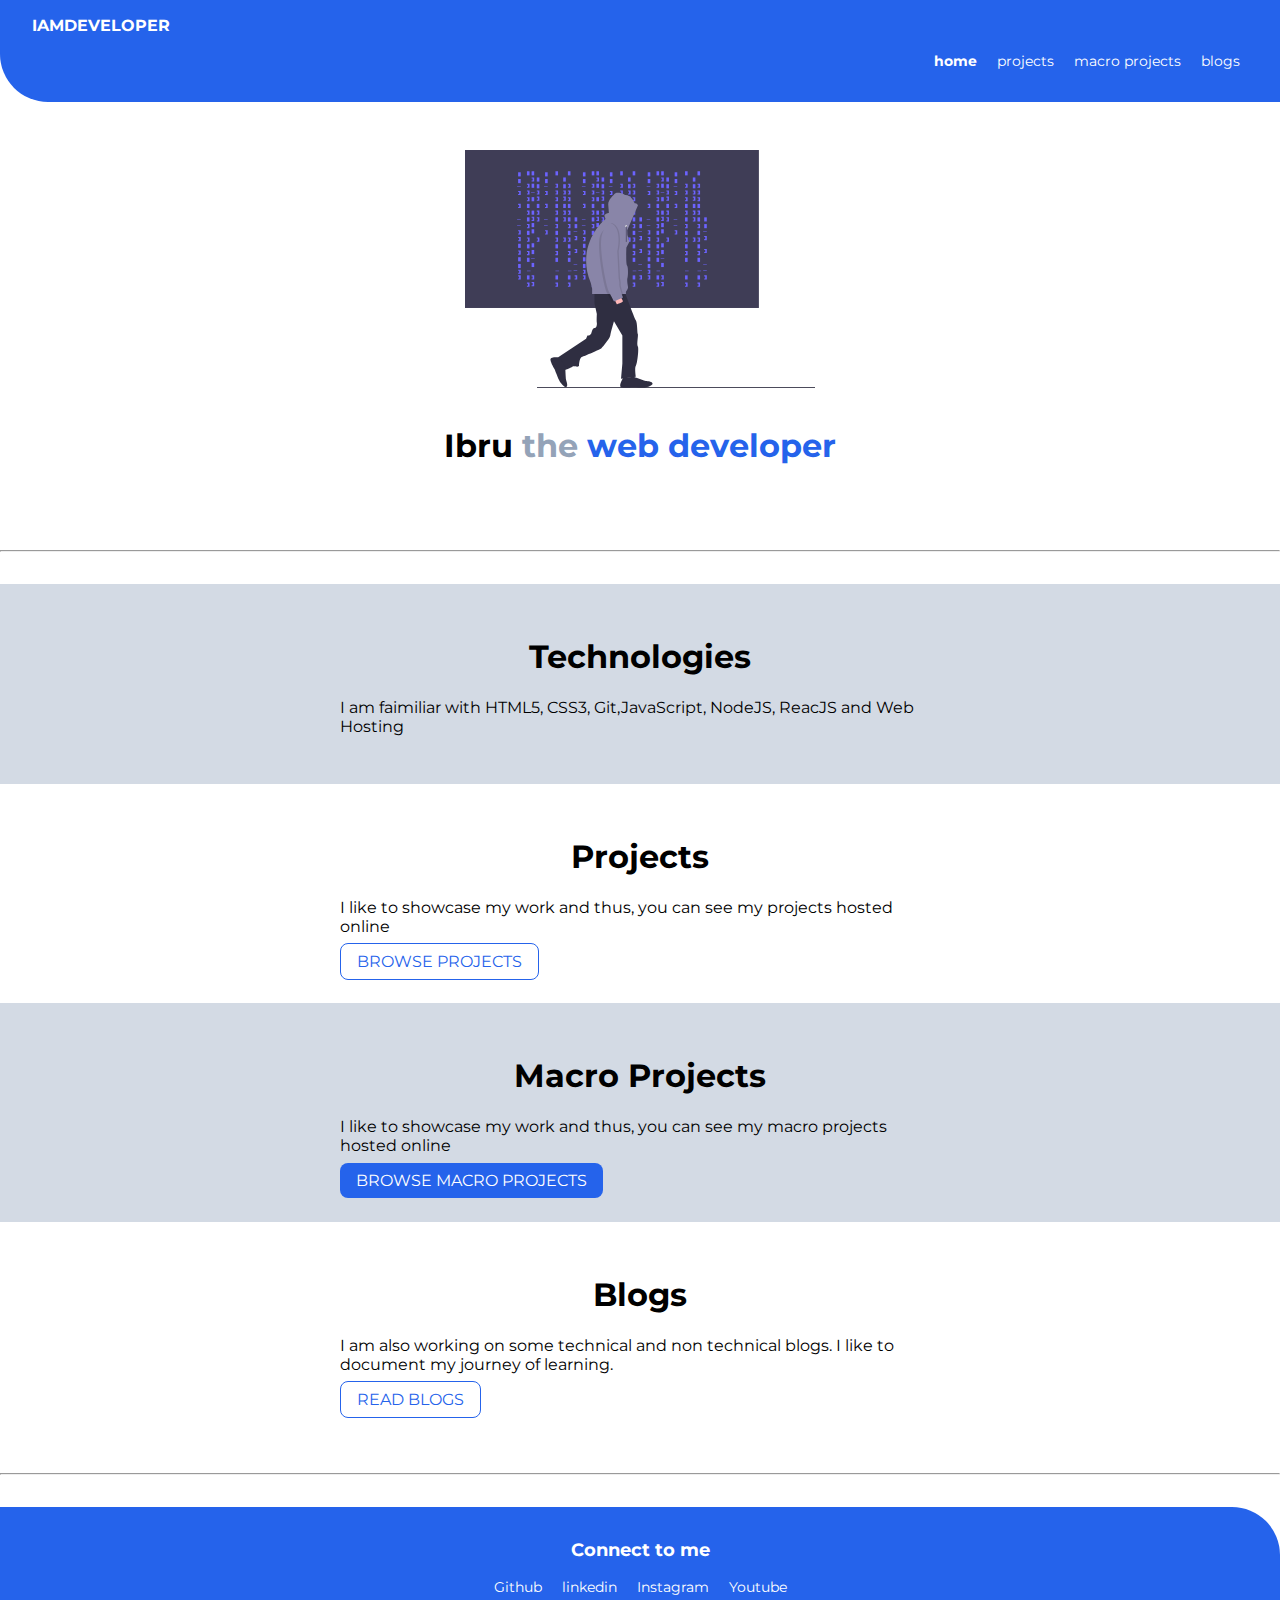
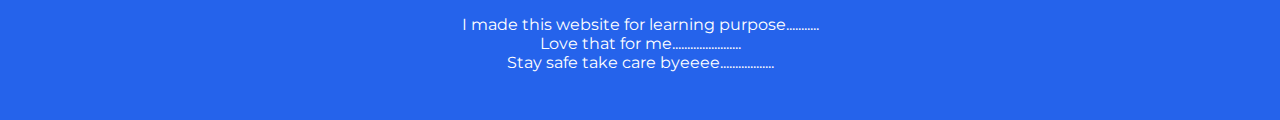
<file: index.html>
<!DOCTYPE html>
<html lang="en">

<head>
    <meta charset="UTF-8">
    <meta http-equiv="X-UA-Compatible" content="IE=edge">
    <meta name="viewport" content="width=device-width, initial-scale=1.0">
    <title>Home | Ibru</title>
    <link href="../styles.css" rel="stylesheet" />
    <script src="./api.js"> </script>
</head>

<body>
    <nav class="navigation">
        <div class="nav">IAMDEVELOPER</div>
        <ul class="inline-list">
            <li class="list-item-inline">
                <a class="link link-active" href="../index.html">home</a>
            </li>
            <li class="list-item-inline">
                <a class="link" href="../lib/projects.html">projects</a>
            </li>
            <li class="list-item-inline">
                <a class="link" href="../lib/Macroprojects.html">macro projects</a>
            </li>
            <li class="list-item-inline">
                <a class="link" href="../lib/blogs.html">blogs</a>
            </li>
        </ul>
    </nav>
    <header class="hero">
        <img class="hero-img" src="../images/image_2.svg">
        <h1 class="hero-heading"><span class="name">Ibru</span> the<span class="work"> web developer</span></h1>
    </header>
    <hr>
    </section>
    <section class="section gr">
        <div class="container container-center">
            <h1>Technologies</h1>
            <p>I am faimiliar with HTML5, CSS3, Git,JavaScript, NodeJS, ReacJS and Web Hosting</p>
        </div>
    </section>
    <section class="section wh">
        <div class="container container-center">
            <h1>Projects</h1>
            <p>I like to showcase my work and thus, you can see my projects hosted online</p>
            <a class="Secondary-link" href="../lib/projects.html">BROWSE PROJECTS</a>
        </div>
    </section>
    <section class="section gr">
        <div class="container container-center">
            <h1>Macro Projects</h1>
            <p>I like to showcase my work and thus, you can see my macro projects hosted online</p>
            <a class="Primary-link" href="../lib/macroprojects.html">BROWSE MACRO PROJECTS</a>
        </div>
    </section>
    </section>
    <section class="section wh">
    <div class="container container-center">
        <h1>Blogs</h1>
        <p>I am also working on some technical and non technical blogs. I like to document my journey of learning.</p>
        <a class="Secondary-link" href="../lib/blogs.html">READ BLOGS</a>
    </div>
    </section>
    <hr>
    <h2></h2>
    <footer class="footer">
        <div class="footer-header">Connect to me</div>
        <ul class="social-links list-non-bullets">
            <li class="list-item-inline"><a class="link" href="https://github.com/ibbbrrru">Github</a></li>
            <li class="list-item-inline"><a class="link" href="">linkedin</a></li>
            <li class="list-item-inline"><a class="link" href="https://www.instagram.com/ibbbrrru.jsx/?hl=en//">Instagram</a></li>
            <li class="list-item-inline"><a class="link" href="https://www.youtube.com/channel/UCx2Hx2at2R17-AasE-02jnA">Youtube</a></li>
            <!-- some waste thing --><br>
            <br>I made this website for learning purpose...........
            <br>Love that for me.......................
            <br>Stay safe take care byeeee..................
        </ul>
    </footer>
</body>
</html>
</file>
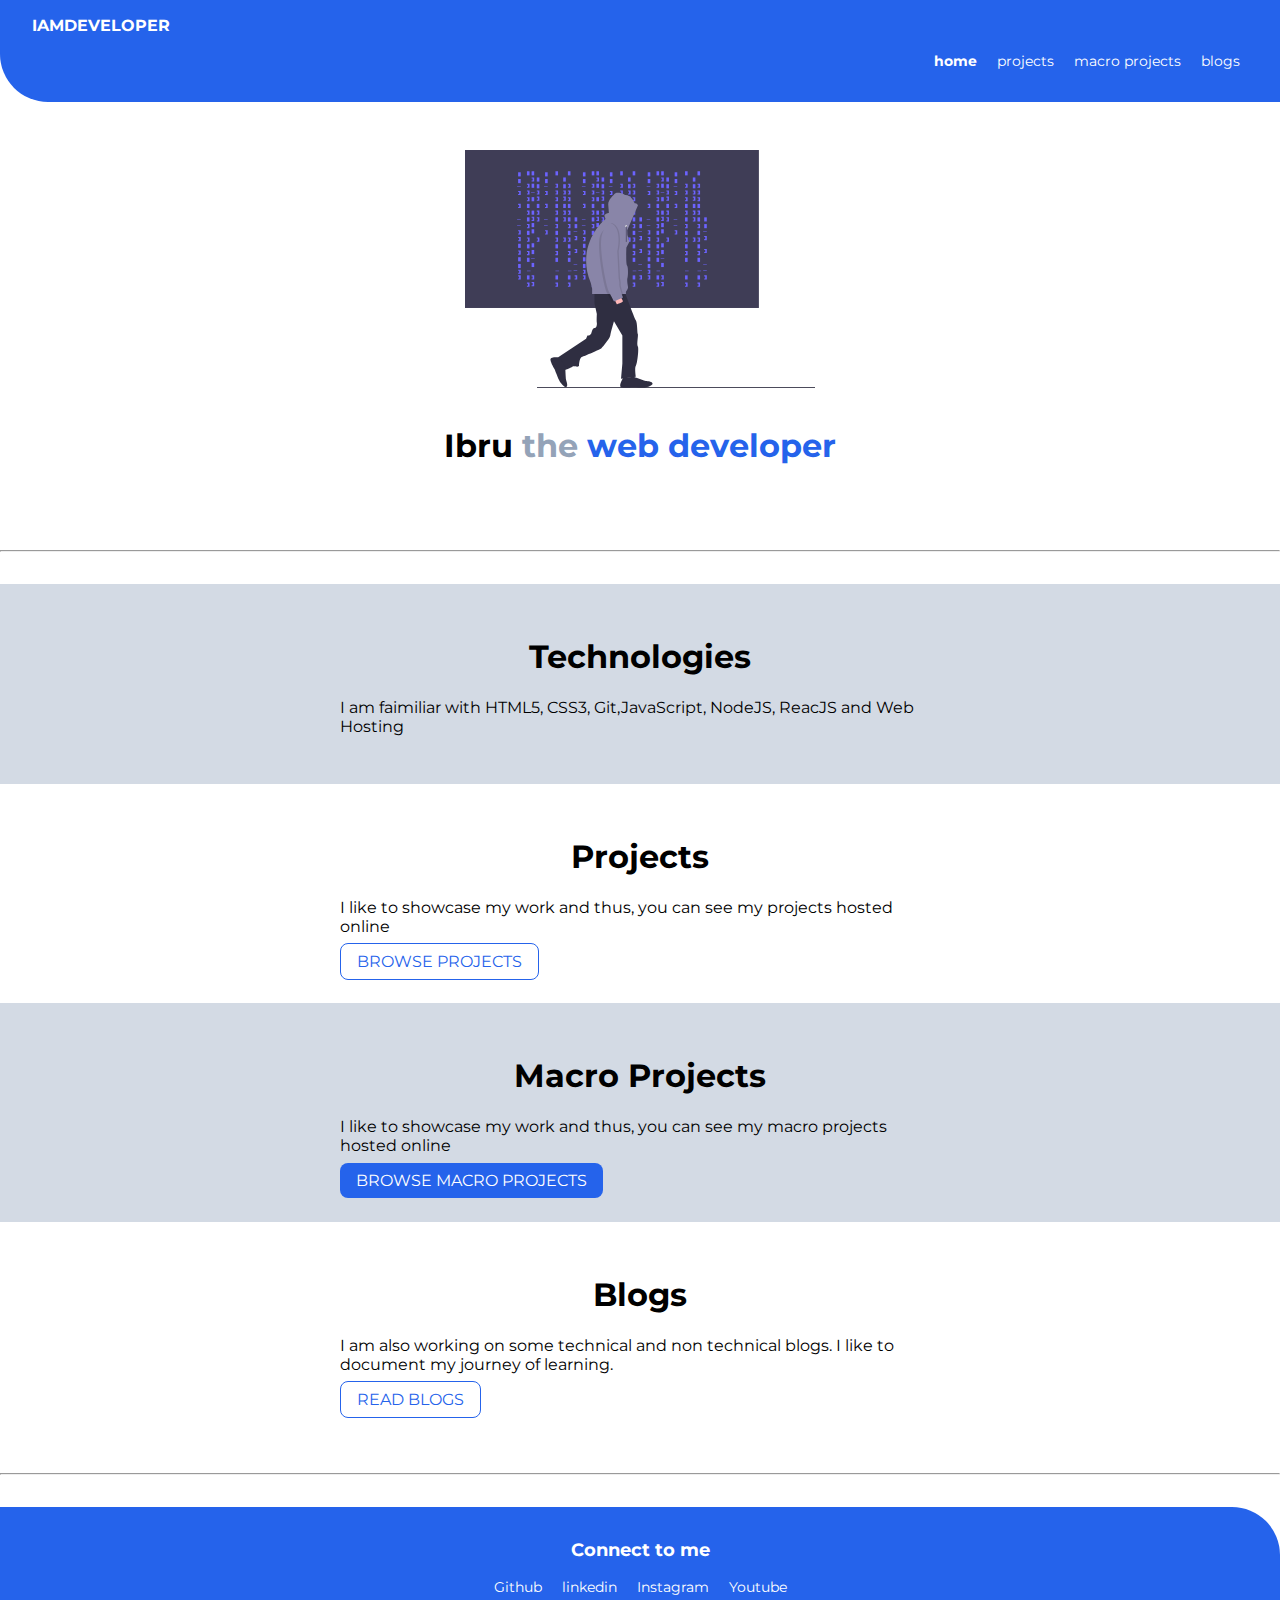
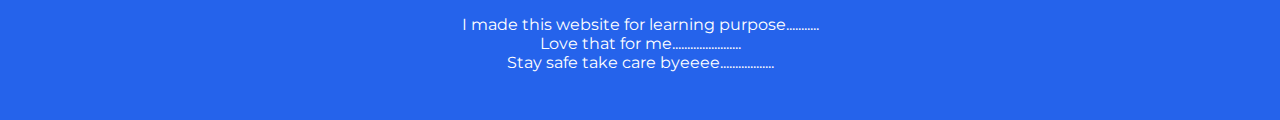
<file: home.html>
<!DOCTYPE html>
<html lang="en">

<head>
    <meta charset="UTF-8">
    <meta http-equiv="X-UA-Compatible" content="IE=edge">
    <meta name="viewport" content="width=device-width, initial-scale=1.0">
    <title>Home | Ibru</title>
    <link href="../styles.css" rel="stylesheet" />
</head>

<body>
    <nav class="navigation">
        <div class="nav">IAMDEVELOPER</div>
        <ul class="inline-list">
            <li class="list-item-inline">
                <a class="link link-active" href="../home.html">home</a>
            </li>
            <li class="list-item-inline">
                <a class="link" href="../lib/projects.html">projects</a>
            </li>
            <li class="list-item-inline">
                <a class="link" href="../lib/Macroprojects.html">macro projects</a>
            </li>
            <li class="list-item-inline">
                <a class="link" href="../lib/blogs.html">blogs</a>
            </li>
        </ul>
    </nav>
    <header class="hero">
        <img class="hero-img" src="../images/image_2.svg">
        <h1 class="hero-heading"><span class="name">Ibru</span> the<span class="work"> web developer</span></h1>
    </header>
    <hr>
    </section>
    <section class="section gr">
        <div class="container container-center">
            <h1>Technologies</h1>
            <p>I am faimiliar with HTML5, CSS3, Git,JavaScript, NodeJS, ReacJS and Web Hosting</p>
        </div>
    </section>
    <section class="section wh">
        <div class="container container-center">
            <h1>Projects</h1>
            <p>I like to showcase my work and thus, you can see my projects hosted online</p>
            <a class="Secondary-link" href="../lib/projects.html">BROWSE PROJECTS</a>
        </div>
    </section>
    <section class="section gr">
        <div class="container container-center">
            <h1>Macro Projects</h1>
            <p>I like to showcase my work and thus, you can see my macro projects hosted online</p>
            <a class="Primary-link" href="../lib/macroprojects.html">BROWSE MACRO PROJECTS</a>
        </div>
    </section>
    </section>
    <section class="section wh">
    <div class="container container-center">
        <h1>Blogs</h1>
        <p>I am also working on some technical and non technical blogs. I like to document my journey of learning.</p>
        <a class="Secondary-link" href="../lib/blogs.html">READ BLOGS</a>
    </div>
    </section>
    <hr>
    <h2></h2>
    <footer class="footer">
        <div class="footer-header">Connect to me</div>
        <ul class="social-links list-non-bullets">
            <li class="list-item-inline"><a class="link" href="https://github.com/ibbbrrru">Github</a></li>
            <li class="list-item-inline"><a class="link" href="">linkedin</a></li>
            <li class="list-item-inline"><a class="link" href="https://www.instagram.com/ibbbrrru.jsx/?hl=en//">Instagram</a></li>
            <li class="list-item-inline"><a class="link" href="https://www.youtube.com/channel/UCx2Hx2at2R17-AasE-02jnA">Youtube</a></li>
            <!-- some waste thing --><br>
            <br>I made this website for learning purpose...........
            <br>Love that for me.......................
            <br>Stay safe take care byeeee..................
        </ul>
    </footer>
</body>
</html>
</file>
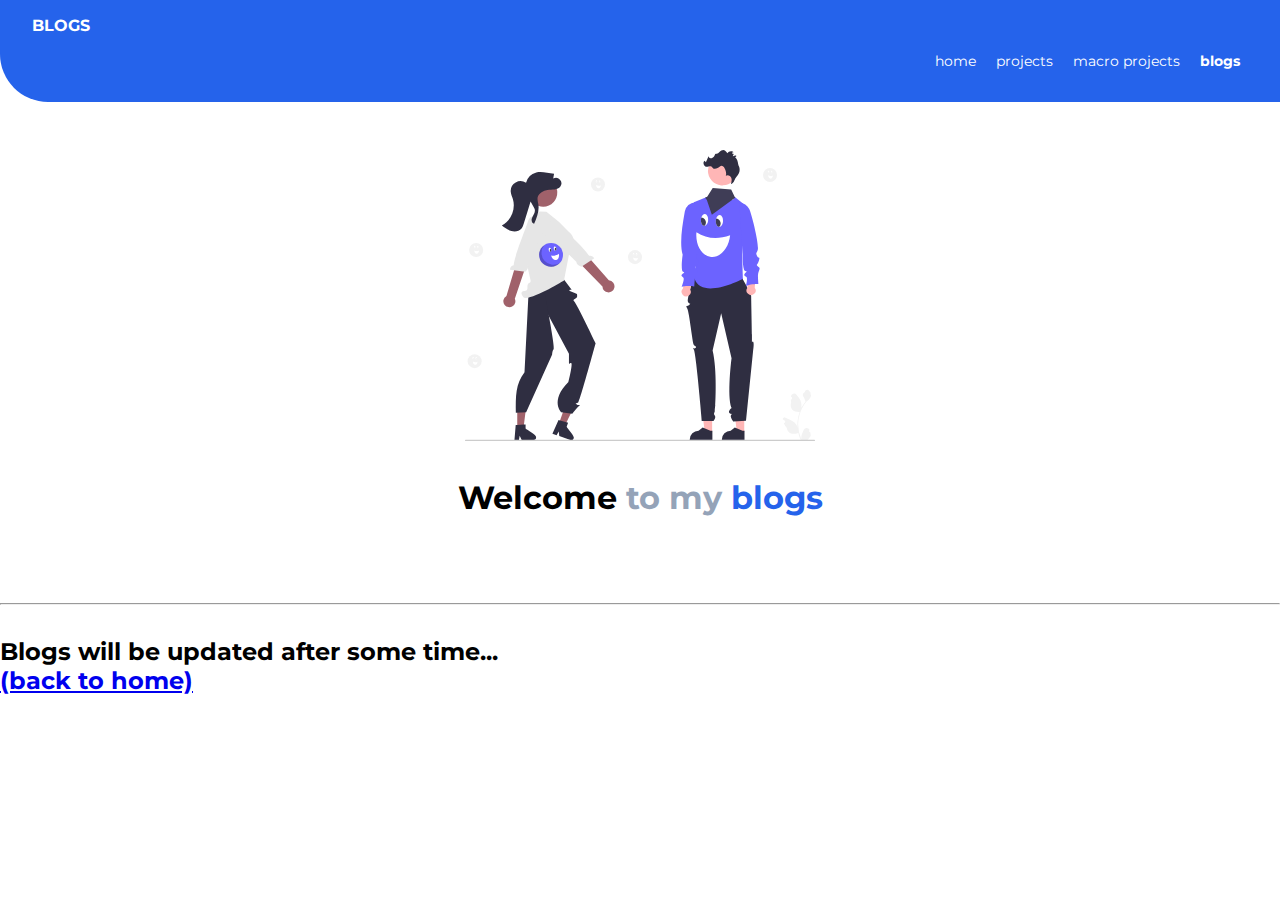
<file: lib/blogs.html>
<!DOCTYPE html>
<html lang="en">
  <head>
    <meta charset="UTF-8" />
    <meta http-equiv="X-UA-Compatible" content="IE=edge" />
    <meta name="viewport" content="width=device-width, initial-scale=1.0" />
    <title>Blogs | Ibru</title>
    <link href="../styles.css" rel="stylesheet" />
  </head>
  <body>
    <nav class="navigation">
      <div class="nav">BLOGS</div>
      <ul class="inline-list">
        <li class="list-item-inline">
          <a class="link" href="../home.html">home</a>
        </li>
        <li class="list-item-inline">
          <a class="link" href="../lib/projects.html">projects</a>
        </li>
        <li class="list-item-inline">
          <a class="link" href="../lib/Macroprojects.html">macro projects</a>
        </li>
        <li class="list-item-inline">
          <a class="link link-active" href="../lib/blogs.html">blogs</a>
        </li>
      </ul>
    </nav>
    <header class="hero">
      <img class="hero-img" src="../images/blog2.svg" />
      <h1 class="hero-heading">
        <span class="name">Welcome</span> to my<span class="work"> blogs</span>
      </h1>
    </header>
    <hr />
    <h2>
      Blogs will be updated after some time... <br /><a href="/"
        >(back to home)
      </a>
    </h2>
  </body>
</html>
</file>
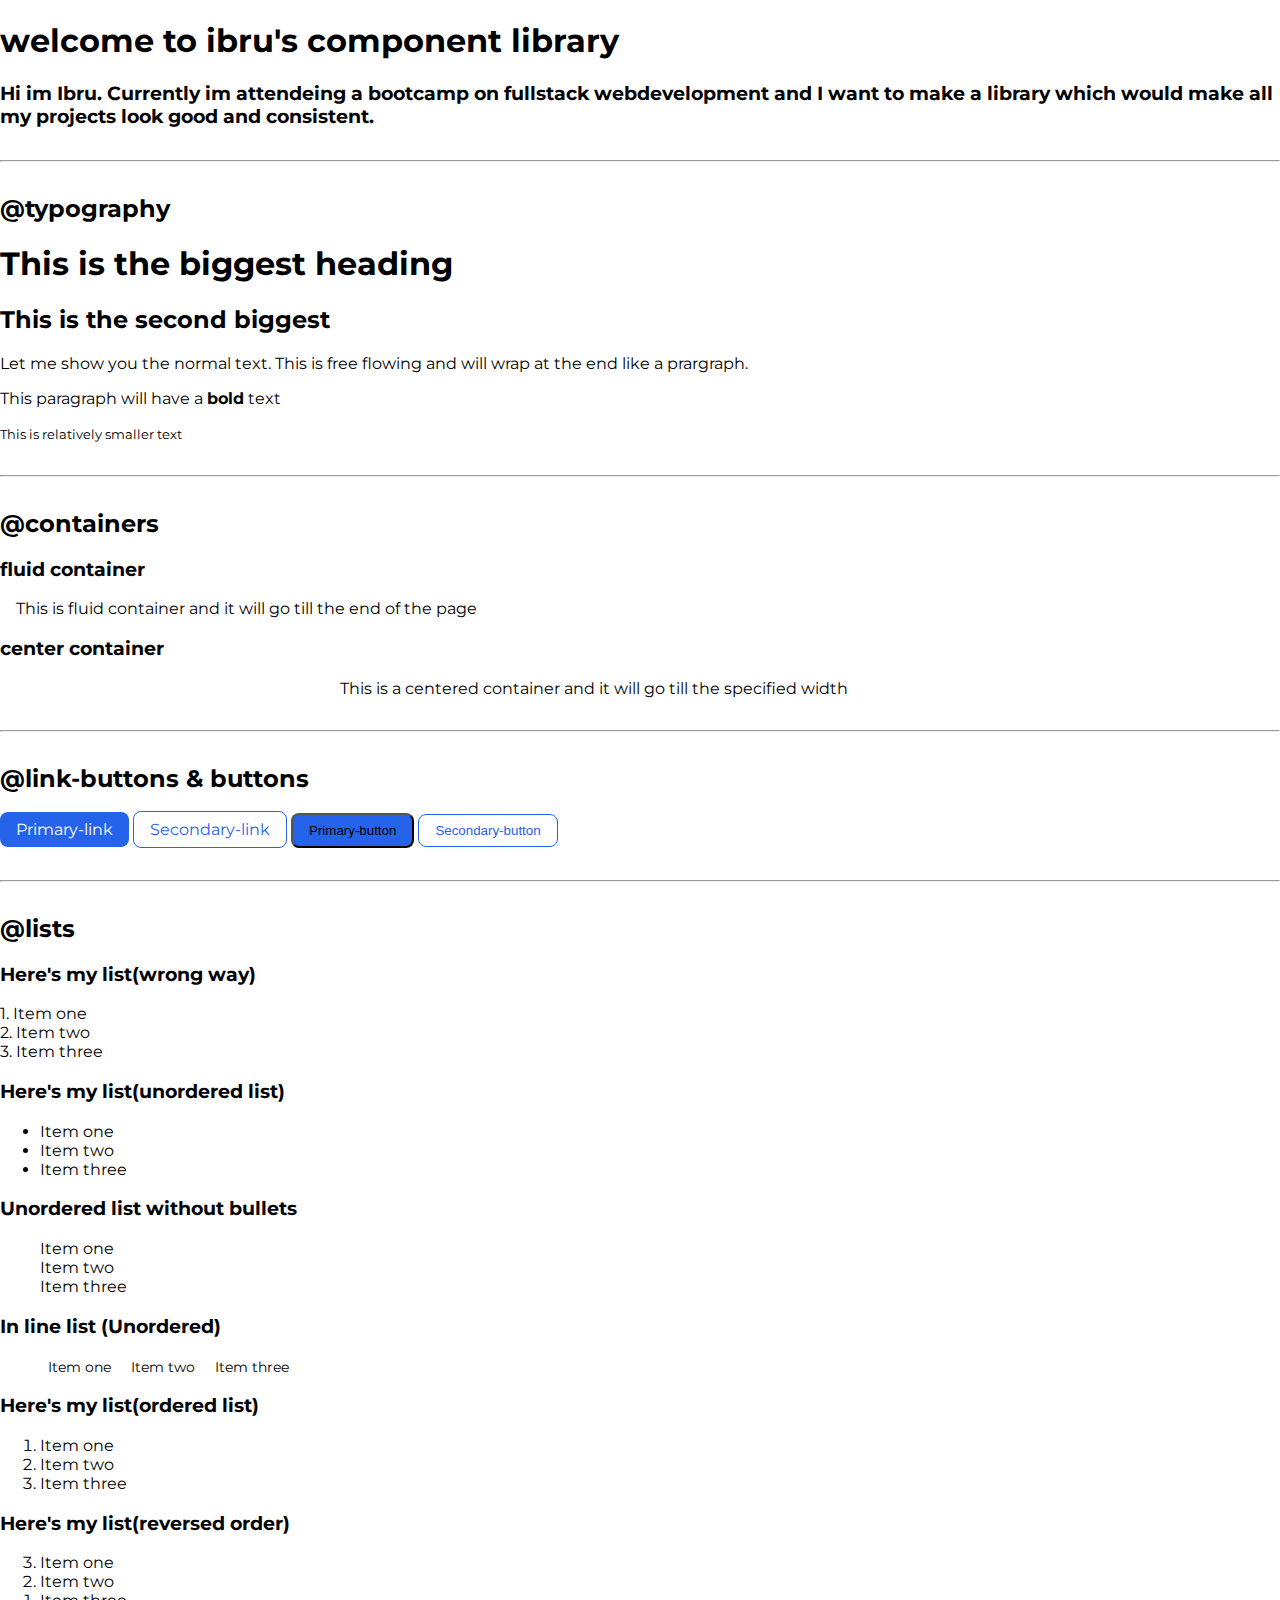
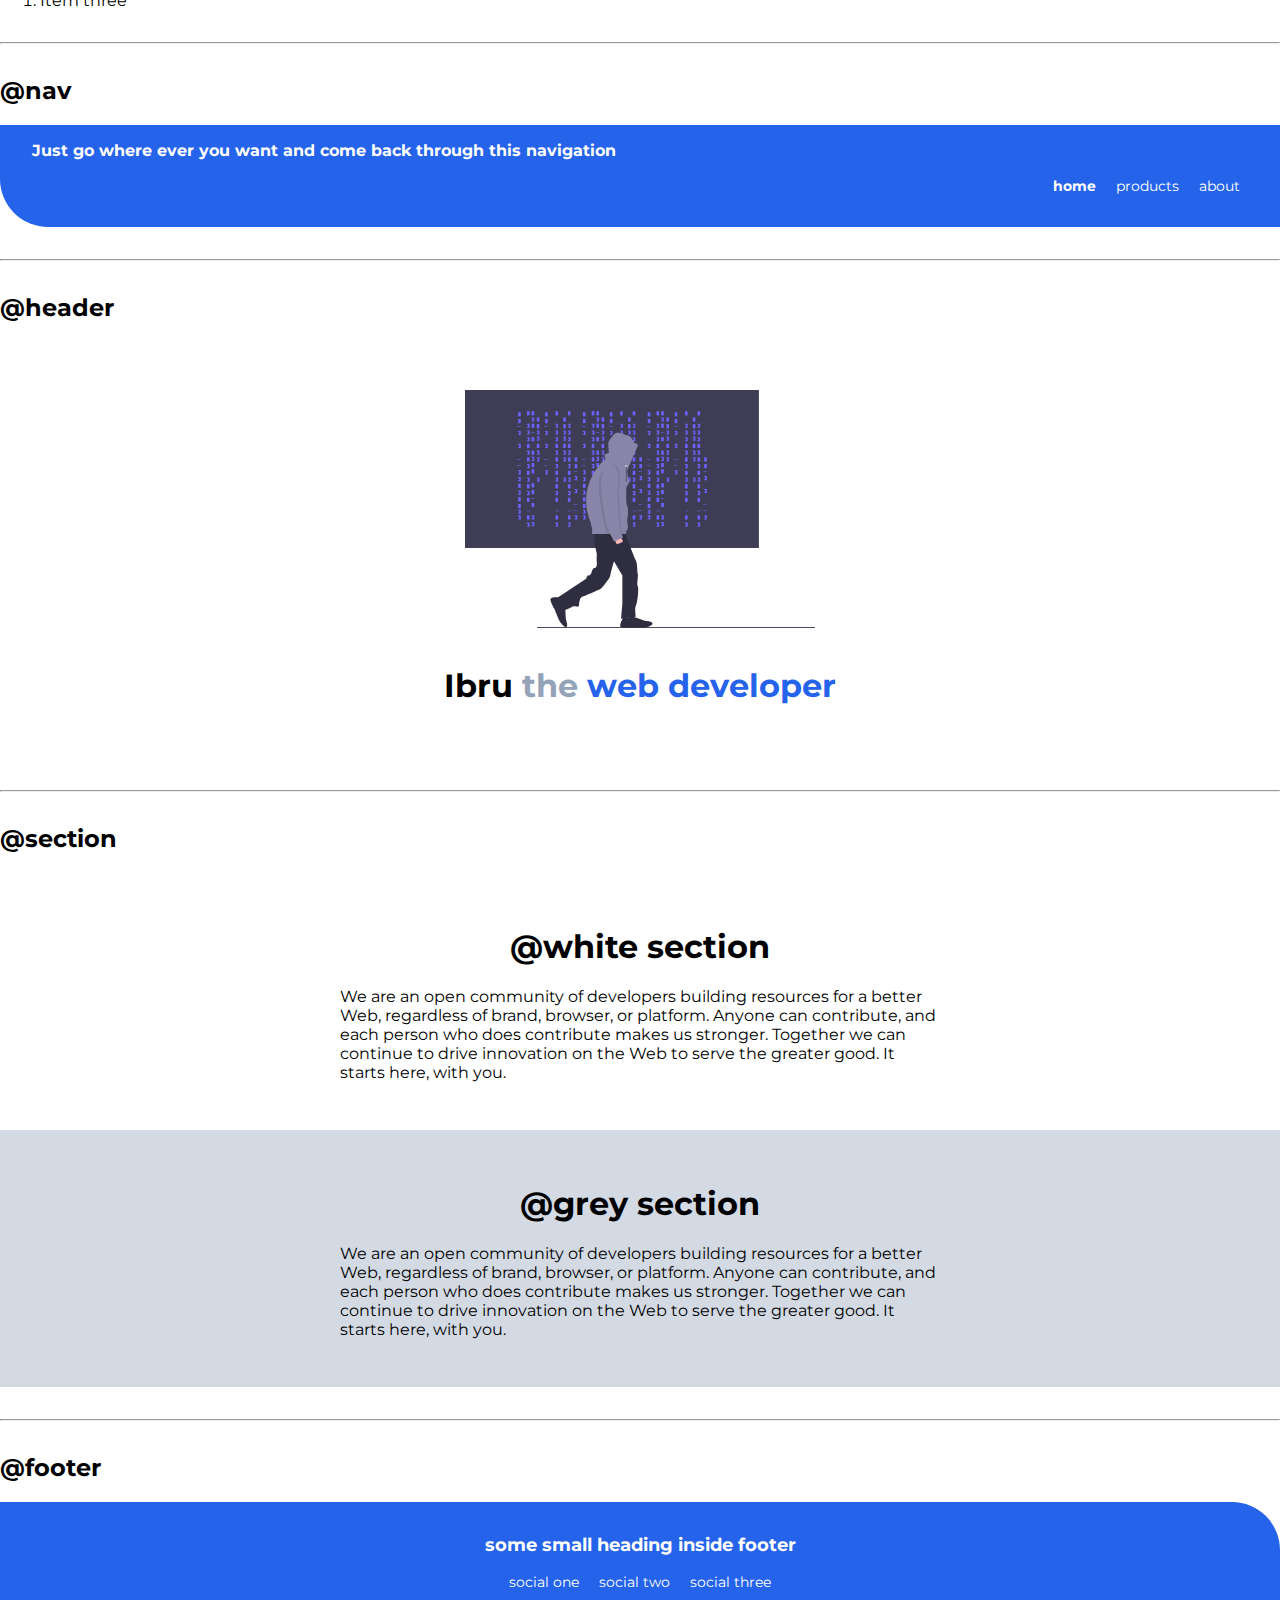
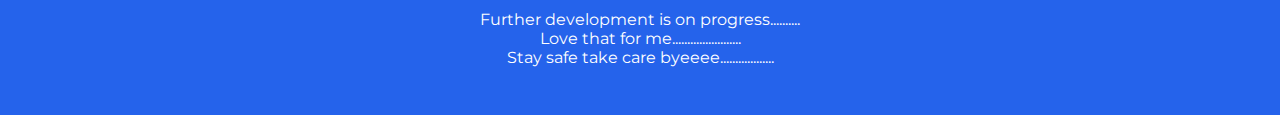
<file: lib/components.html>
<!DOCTYPE html>
<html lang="en">

<head>
    <meta charset="UTF-8">
    <meta http-equiv="X-UA-Compatible" content="IE=edge">
    <meta name="viewport" content="width=device-width, initial-scale=1.0">
    <title>component library</title>
    <!-- Third way of doing css: external link -->
    <link href="../styles.css" rel="stylesheet" />
</head>

<body>
    <h1>welcome to ibru's component library</h1>
    <h3>Hi im Ibru. Currently im attendeing a bootcamp on fullstack webdevelopment and I want to make a library
        which would make all my projects look good and consistent.
    </h3>
    <hr>
    <h2>@typography</h2>
    <h1>This is the biggest heading</h1>
    <h2>This is the second biggest</h2>
    <p>Let me show you the normal text. This is free flowing and will wrap at the end
        like a prargraph.
    </p>
    <p>This paragraph will have a <strong>bold</strong> text</p>
    <small>This is relatively smaller text</small>
    <hr>
    <h2>@containers</h2>

    <h3>fluid container</h3>
    <div class="container container-fluid">This is fluid container and it will go till the end of the page</div>
    <h3>center container</h3>
    <div class="container container-center">This is a centered container and it will go till the specified width</div>
    <hr>
    <h2>@link-buttons & buttons</h2>

    <a class="Primary-link" href="/">Primary-link</a>
    <a class="Secondary-link" href="/">Secondary-link</a>
    <button class="primary-button">Primary-button</button>
    <button class="secondary-button">Secondary-button</button>
    <hr>
    <h2>@lists</h2>
    <div>
        <h3>Here's my list(wrong way)</h3>
        <div>1. Item one</div>
        <div>2. Item two</div>
        <div>3. Item three</div>
    </div>
    <h3>Here's my list(unordered list)</h3>
    <ul>
        <li>Item one</li>
        <li>Item two</li>
        <li>Item three</li>
    </ul>
    <h3>Unordered list without bullets</h3>
    <ul class="list-non-bullets">
        <li>Item one</li>
        <li>Item two</li>
        <li>Item three</li>
    </ul>
    <h3>In line list (Unordered)</h3>
    <ul class="list-non-bullets">
        <li class="list-item-inline">Item one</li>
        <li class="list-item-inline">Item two</li>
        <li class="list-item-inline">Item three</li>
    </ul>
    <h3>Here's my list(ordered list)</h3>
    <ol style="list-style-type:1">
        <li>Item one</li>
        <li>Item two</li>
        <li>Item three</li>
    </ol>
    <h3>Here's my list(reversed order)</h3>
    <ol reversed>
        <li>Item one</li>
        <li>Item two</li>
        <li>Item three</li>
    </ol>
    <hr>
    <h2>@nav</h2>
    <nav class="navigation">
        <div class="nav">Just go where ever you want and come back through this navigation</div>
        <ul class="inline-list">
            <li class="list-item-inline">
                <a class="link link-active" href="/">home</a>
            </li>
            <li class="list-item-inline">
                <a class="link" href="/">products</a>
            </li>
            <li class="list-item-inline">
                <a class="link" href="/">about</a>
            </li>
        </ul>
    </nav>
    <hr>
    <h2>@header</h2>
    <header class="hero">
        <img class="hero-img" src="../images/image_2.svg">
        <h1 class="hero-heading"><span class="name">Ibru</span> the<span class="work"> web developer</span></h1>
    </header>
    <hr>
    <h2>@section</h2>
    <section class="section wh">
        <div class="container container-center ">
            <h1>@white section</h1>
            <p>We are an open community of developers building resources for a better Web, regardless of brand, browser,
                or platform. Anyone can contribute, and each person who does contribute makes us stronger. Together we
                can continue to drive innovation on the Web to serve the greater good. It starts here, with you.</p>
        </div>
    </section>
    <section class="section gr">
        <div class="container container-center">
            <h1>@grey section</h1>
            <p>We are an open community of developers building resources for a better Web, regardless of brand, browser,
                or platform. Anyone can contribute, and each person who does contribute makes us stronger. Together we
                can continue to drive innovation on the Web to serve the greater good. It starts here, with you.</p>
        </div>
    </section>
    <hr>
    <h2>@footer</h2>
    <footer class="footer">
        <div class="footer-header">some small heading inside footer</div>
        <ul class="social-links list-non-bullets">
            <li class="list-item-inline"><a class="link" href="/">social one</a></li>
            <li class="list-item-inline"><a class="link" href="/">social two</a></li>
            <li class="list-item-inline"><a class="link" href="/">social three</a></li>
            <!-- some waste thing --><br>
            <br>Further development is on progress..........
            <br>Love that for me.......................
            <br>Stay safe take care byeeee..................
        </ul>
    </footer>
    <!-- read about paths.html -->



</body>

</html>
</file>
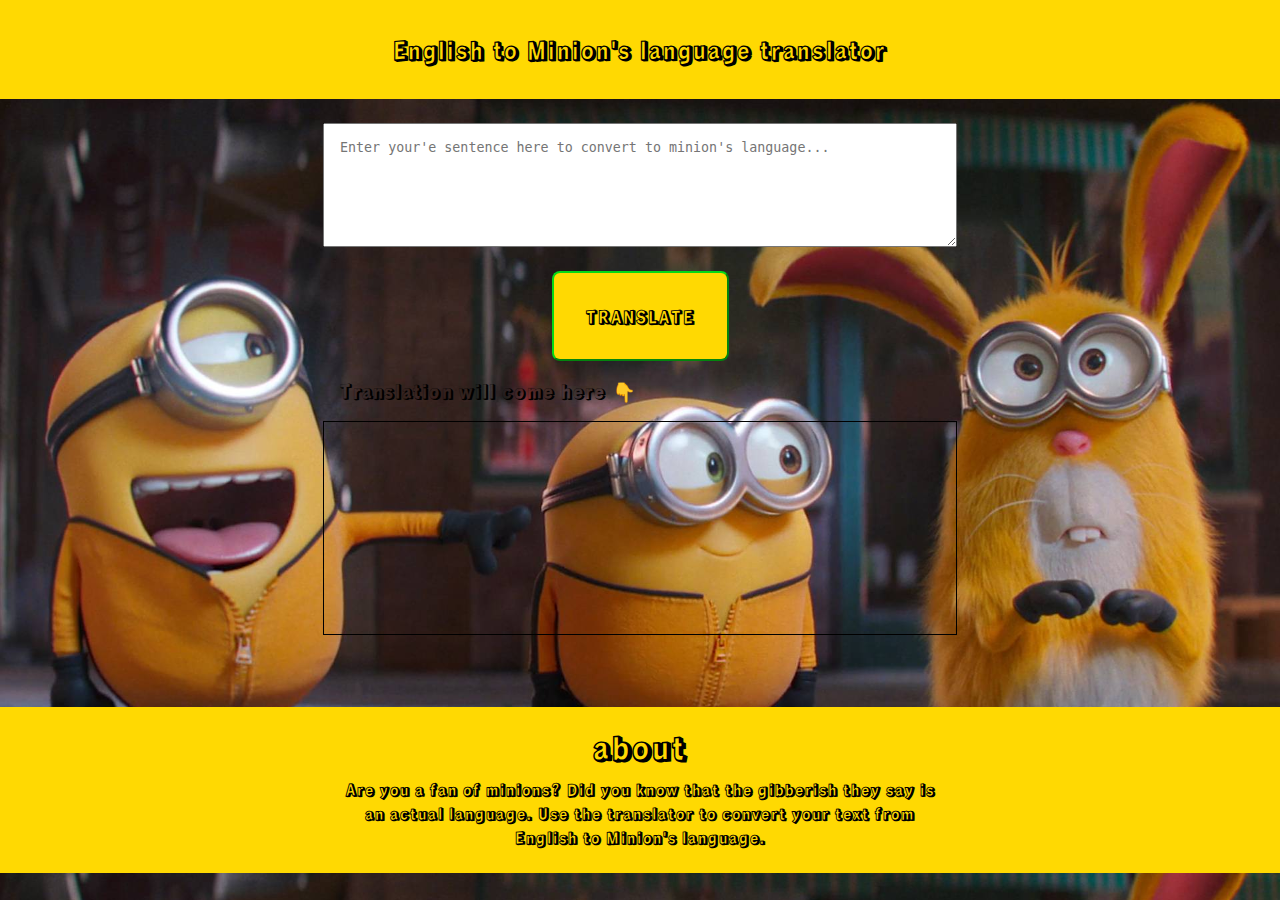
<file: lib/index1.html>
<!DOCTYPE html>
<html lang="en">

<head>
    <meta charset="UTF-8">
    <meta http-equiv="X-UA-Compatible" content="IE=edge">
    <meta name="viewport" content="width=device-width, initial-scale=1.0">
    <title>minion translator</title>
    <link href="../styles.css" rel="stylesheet" />
    <link href="https://fonts.googleapis.com/css2?family=Bangers&family=Mansalva&family=Montserrat+Alternates&family=Montserrat:wght@400;700&family=Rampart+One&display=swap" rel="stylesheet">
    <style>
        body{
            font-family: 'Rampart One', cursive;
            background-image: url("../images/Minions-rise-of-gru.jpg");
            /* background-repeat: no-repeat;
            background-size: cover;*/  /* first background image good in laptop but not in mobile. */
            background-repeat: repeat;
            background-size:contain;
            background-position:center;
            /* height: 100%; */
            /* background-attachment: fixed;
            background-position: center center; */

            /* position: relative; */
        }
        textarea {
            display: block;
            width: 80%;
            height: 10vh;
            max-width: 600px;
            margin: auto;
            padding: 1rem;
        }

        #btn-translate {
            font-family: 'Rampart One', cursive;
            font-size:large;
            height: 10vh;
            max-width: 600px;
            margin: auto;
            text-align: left;
            display: block;
            padding: 1rem 2rem;
            background-color: rgb(255, 217, 2);
            border-color: rgb(5, 216, 23);
            color: black;
            font-weight: bolder;
            border-radius: 0.5rem;
        }

        .translation-text {
            max-width: 600px;
            margin: auto;
            text-align: left;
            display: block;
            padding: 1rem;
        }

        #output-text {
            border: 1px solid black;
            height: 20vh;
            width: 80%;
            max-width: 600px;
            margin: auto;
            padding: 1rem;
        }



        .translation_header {
            font-size:x-large;
            background-color: rgb(255, 217, 2);
            color: black;
            text-align: center;
            padding: 1rem;
            font-weight: bold;
        }

        .footer_translation {
            background-color: rgb(255, 217, 2);
            padding: 1rem 0rem;
            text-align: center;
            color: black;
        }

        .footer_translation .translation_footer_header {
            font-weight: bolder;
            font-size: xx-large;
            font-family:'Rampart One', cursive;
        }

        .footer_para {
            max-width: 600px;
            margin: auto;
            text-align: center;
            display: block;
            padding: 0.5rem;
            font-weight: bold;
        }
    </style>
</head>

<body>
    <nav class="translation_header">
        <div class="translation_header">English to Minion's language translator</div>
        </div>
    </nav><br>
    <textarea id="input-text"
        placeholder="Enter your'e sentence here to convert to minion's language..."></textarea><br>
    <button id="btn-translate">TRANSLATE</button>
    <div style="font-size:larger" class="translation-text">Translation will come here 👇</div>
    <div id="output-text"></div><br><br><br>
    <script src="./app1.js" typ="text/javascript"></script>
    <footer class="footer_translation">
        <div class="translation_footer_header">about</div>
        <p class="footer_para">Are you a fan of minions? Did you know that the gibberish they say is an actual language.
            Use the translator
            to convert your text from English to Minion's language.</p>
    </footer>
</body>

</html>
</file>
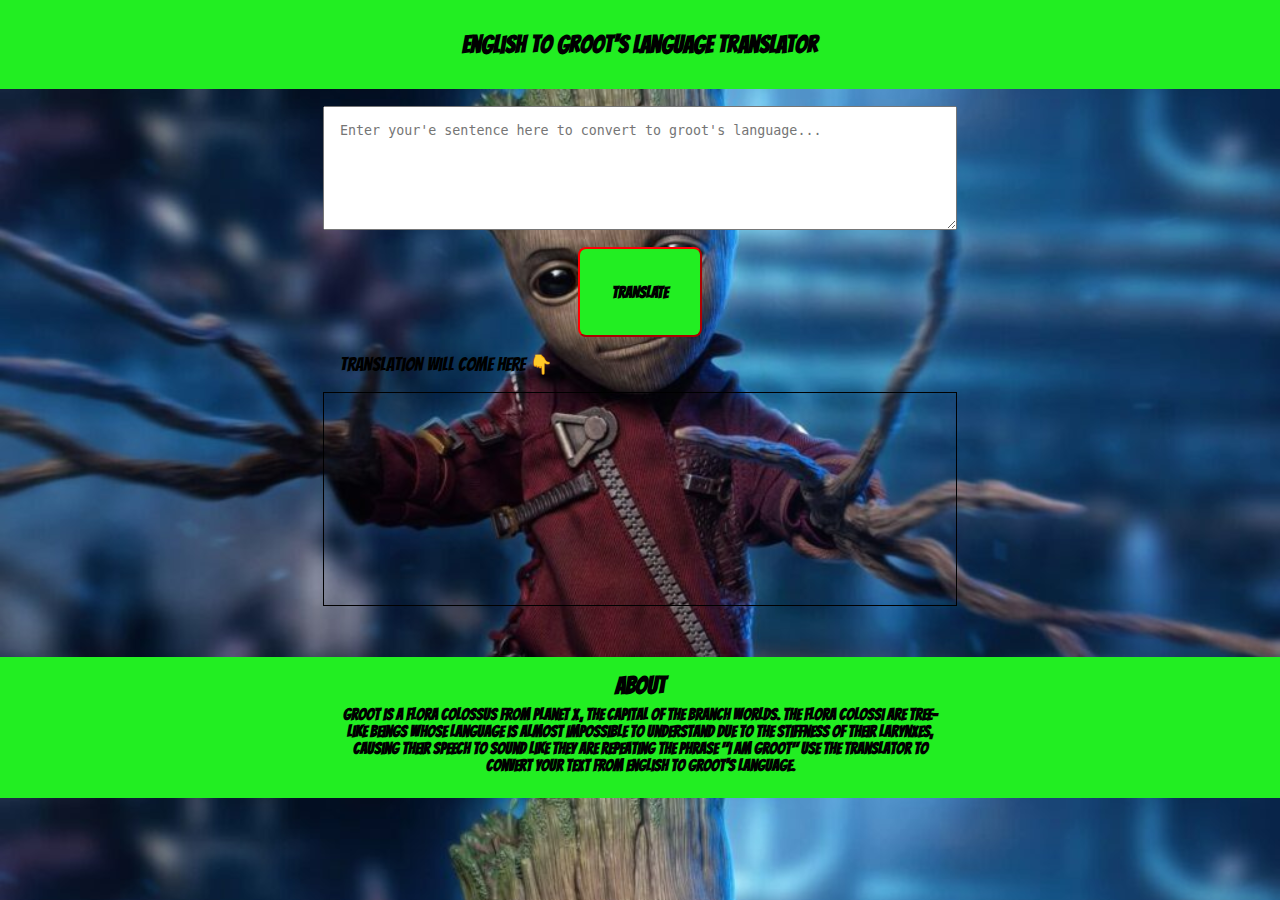
<file: lib/index2.html>
<!DOCTYPE html>
<html lang="en">

<head>
    <meta charset="UTF-8">
    <meta http-equiv="X-UA-Compatible" content="IE=edge">
    <meta name="viewport" content="width=device-width, initial-scale=1.0">
    <title>groot translator</title>
    <link href="../styles.css" rel="stylesheet" />
    <link rel="preconnect" href="https://fonts.googleapis.com">
    <link rel="preconnect" href="https://fonts.gstatic.com" crossorigin>
    <link
        href="https://fonts.googleapis.com/css2?family=Bangers&family=Mansalva&family=Montserrat+Alternates&family=Montserrat:wght@400;700&family=Rampart+One&display=swap"
        rel="stylesheet">
    <style>
        body {
            font-family: 'bangers', cursive;
            background-image: url("../images/Baby-Groot-Desktop-Wallpaper-1024x576.jpg");
            background-repeat: repeat;
            background-size:contain;
            background-position: center;
            /* height: 100%; */
            /* background-attachment: fixed;
            background-position: center center; */

            /* position: relative; */
        }

        textarea {
            display: block;
            width: 80%;
            height: 10vh;
            max-width: 600px;
            margin: auto;
            padding: 1rem;
        }

        #btn-translate {
            font-family: 'bangers', cursive;
            font-size: medium;
            height: 10vh;
            max-width: 600px;
            margin: auto;
            text-align: left;
            display: block;
            padding: 1rem 2rem;
            background-color: rgb(34, 238, 34);
            border-color: rgb(255, 0, 0);
            color: black;
            font-weight: bolder;
            border-radius: 0.5rem;
        }

        .translation-text {
            max-width: 600px;
            margin: auto;
            text-align: left;
            display: block;
            padding: 1rem;
        }

        #output-text {
            border: 1px solid black;
            height: 20vh;
            width: 80%;
            max-width: 600px;
            margin: auto;
            padding: 1rem;
        }



        .translation_header {
            background-color: rgb(34, 238, 34);
            color: black;
            text-align: center;
            padding: 1rem;
            font-size: x-large;
            font-weight: bold;
        }

        .footer_translation {
            background-color: rgb(34, 238, 34);
            padding: 1rem 0rem;
            text-align: center;
            color: black;
        }

        .footer_translation .translation_footer_header {
            font-weight: bold;
            font-size: x-large;
            font-family: 'bangers', cursive;
        }

        .footer_para {
            max-width: 600px;
            margin: auto;
            text-align: center;
            display: block;
            padding: 0.5rem;
            font-weight: bold;
        }
    </style>
</head>

<body>
    <nav class="translation_header">
        <div class="translation_header">English to Groot's language translator</div>
        </div>
    </nav><br>
    <textarea id="input-text" placeholder="Enter your'e sentence here to convert to groot's language..."></textarea><br>
    <button id="btn-translate">TRANSLATE</button>
    <div style="font-size:larger" class="translation-text">Translation will come here 👇</div>
    <div id="output-text"></div><br><br><br>
    <script src="./app2.js" typ="text/javascript"></script>
    <footer class="footer_translation">
        <div class="translation_footer_header">about</div>
        <p class="footer_para">Groot is a Flora colossus from Planet X, the capital of the branch worlds. The Flora
            colossi are tree-like beings whose language is almost impossible to understand due to the stiffness of their
            larynxes, causing their speech to sound like they are repeating the phrase "I am Groot"
            Use the translator
            to convert your text from English to Groot's language.</p>
    </footer>
</body>

</html>
</file>
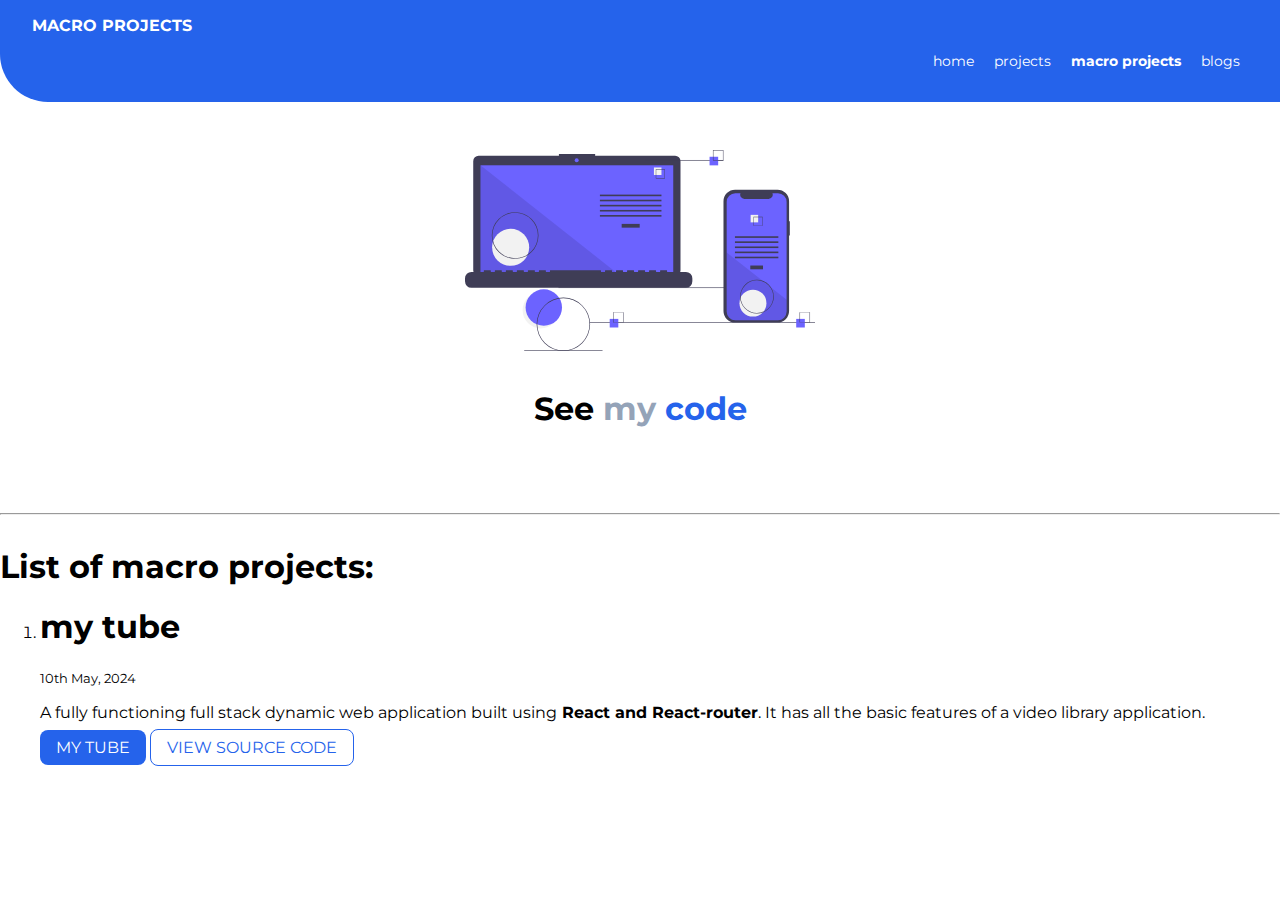
<file: lib/macroprojects.html>
<!DOCTYPE html>
<html lang="en">
  <head>
    <meta charset="UTF-8" />
    <meta http-equiv="X-UA-Compatible" content="IE=edge" />
    <meta name="viewport" content="width=device-width, initial-scale=1.0" />
    <title>Macro Projects | Ibru</title>
    <link href="../styles.css" rel="stylesheet" />
  </head>

  <body>
    <nav class="navigation">
      <div class="nav">MACRO PROJECTS</div>
      <ul class="inline-list">
        <li class="list-item-inline">
          <a class="link link" href="../home.html">home</a>
        </li>
        <li class="list-item-inline">
          <a class="link" href="../lib/projects.html">projects</a>
        </li>
        <li class="list-item-inline">
          <a class="link link-active" href="../lib/Macroprojects.html"
            >macro projects</a
          >
        </li>
        <li class="list-item-inline">
          <a class="link" href="../lib/blogs.html">blogs</a>
        </li>
      </ul>
    </nav>
    <header class="hero">
      <img class="hero-img" src="../images/macro2.svg" />
      <h1 class="hero-heading">
        <span class="name">See</span> my<span class="work"> code</span>
      </h1>
    </header>
    <hr />
    <h1>List of macro projects:</h1>
    <ol reversed>
      <li>
        <h1>my tube</h1>
        <small>10th May, 2024</small>
        <p>
          A fully functioning full stack dynamic web application built
          using<strong> React and React-router</strong>. It has all the basic
          features of a video library application.
        </p>
        <a class="Primary-link" href="https://i-t-u-b-e.netlify.app">MY TUBE</a>
        <a class="Secondary-link" href="https://github.com/ibbbrrru/my-tube2"
          >VIEW SOURCE CODE</a
        >
      </li>
      <br /><br />
    </ol>
    <!-- read (meta tags) to know about 
    like (when you search and the search engine recomendations) -->
  </body>
</html>
</file>
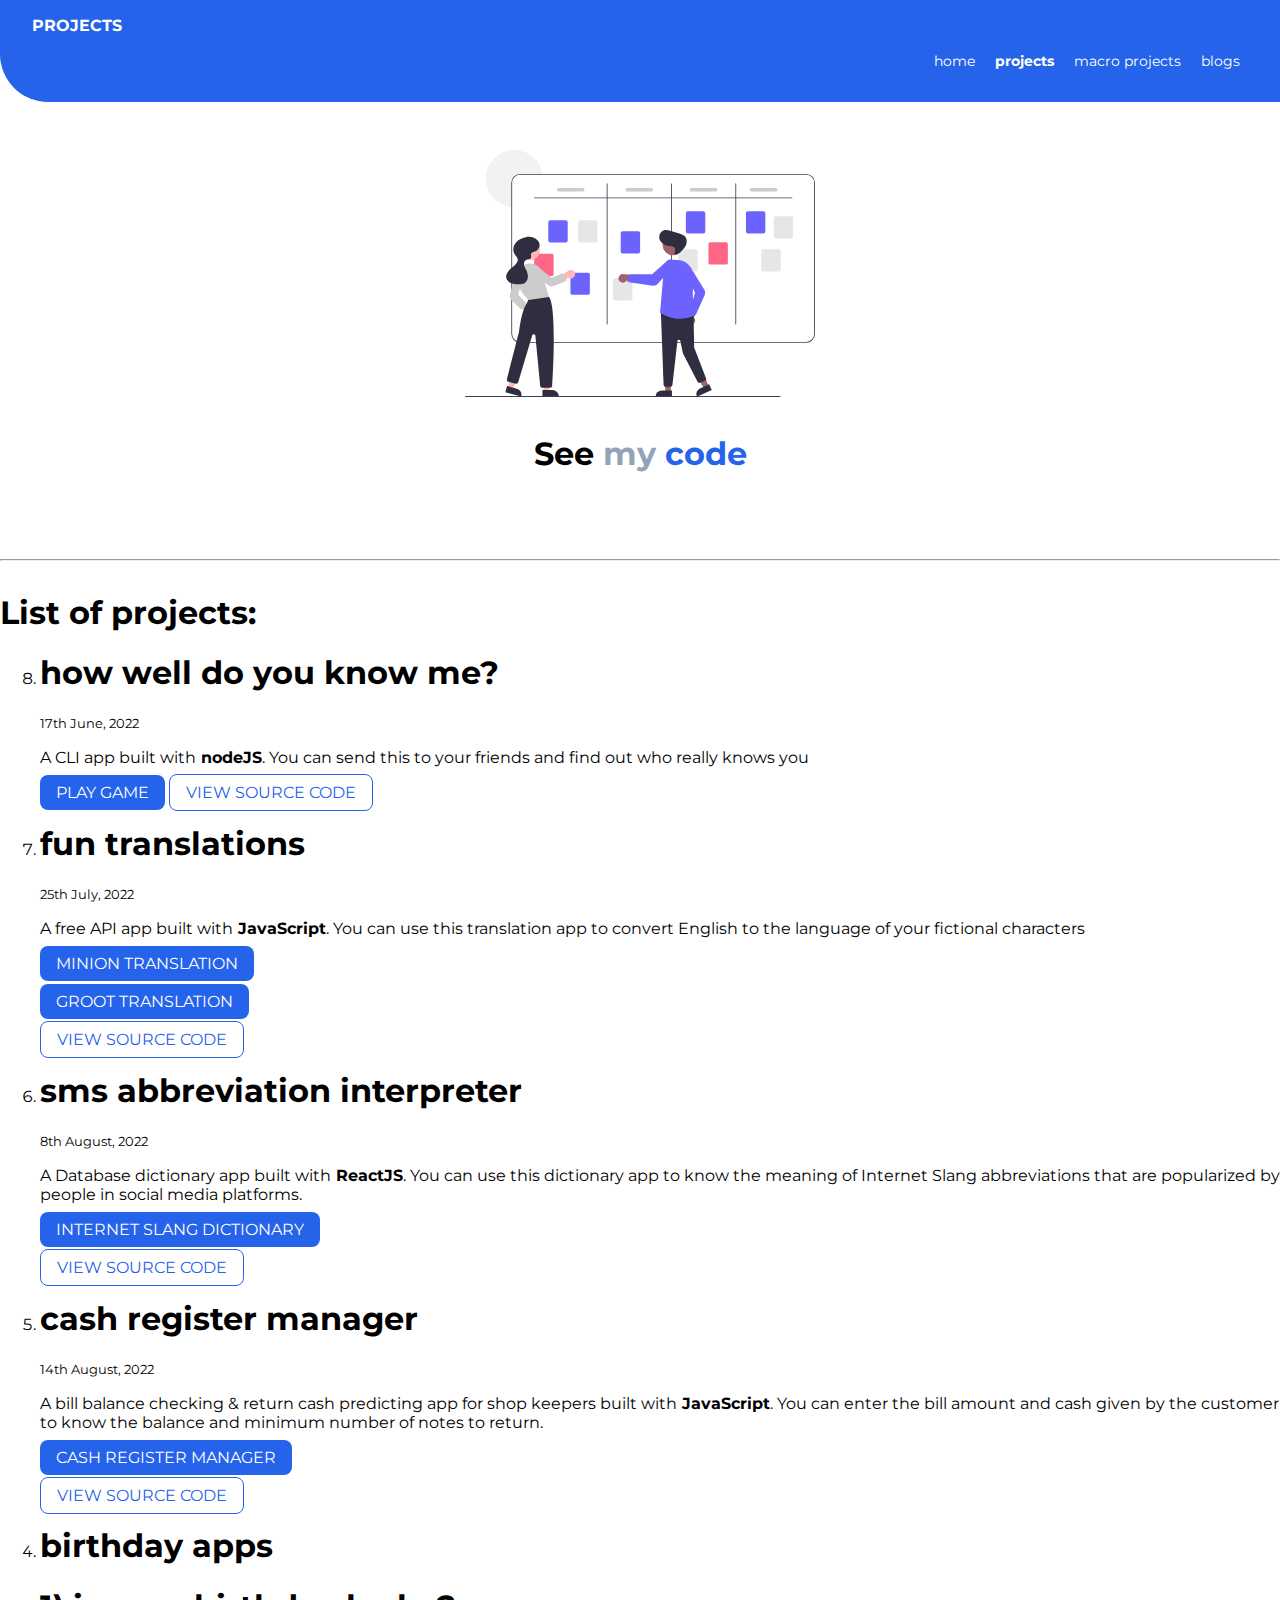
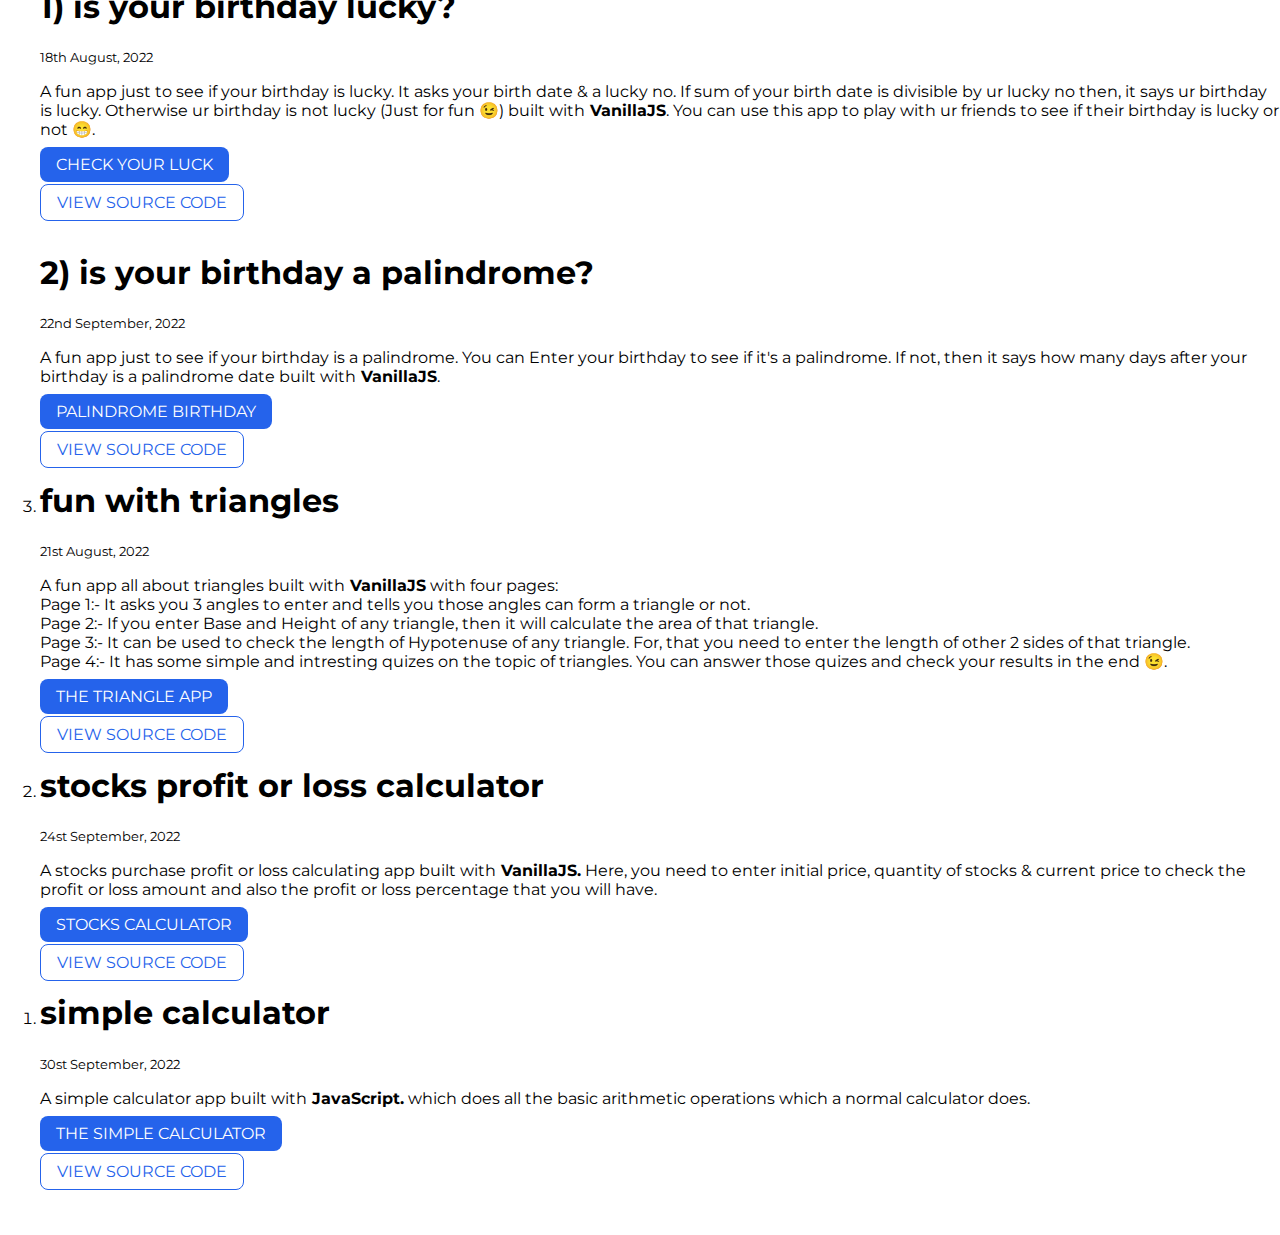
<file: lib/projects.html>
<!DOCTYPE html>
<html lang="en">
  <head>
    <meta charset="UTF-8" />
    <meta http-equiv="X-UA-Compatible" content="IE=edge" />
    <meta name="viewport" content="width=device-width, initial-scale=1.0" />
    <title>Projects | Ibru</title>
    <link href="../styles.css" rel="stylesheet" />
  </head>

  <body>
    <nav class="navigation">
      <div class="nav">PROJECTS</div>
      <ul class="inline-list">
        <li class="list-item-inline">
          <a class="link" href="../home.html">home</a>
        </li>
        <li class="list-item-inline">
          <a class="link link-active" href="../lib/projects.html">projects</a>
        </li>
        <li class="list-item-inline">
          <a class="link" href="../lib/Macroprojects.html">macro projects</a>
        </li>
        <li class="list-item-inline">
          <a class="link" href="../lib/blogs.html">blogs</a>
        </li>
      </ul>
    </nav>
    <header class="hero">
      <img class="hero-img" src="../images/projects.svg" />
      <h1 class="hero-heading">
        <span class="name">See</span> my<span class="work"> code</span>
      </h1>
    </header>
    <hr />
    <h1>List of projects:</h1>
    <ol reversed>
      <li>
        <h1>how well do you know me?</h1>
        <small>17th June, 2022</small>
        <p>
          A CLI app built with<strong> nodeJS</strong>. You can send this to
          your friends and find out who really knows you
        </p>
        <a
          class="Primary-link"
          href="https://replit.com/@MohammadIbrah18/end-game-5#index.js"
          >PLAY GAME</a
        >
        <a
          class="Secondary-link"
          href="https://replit.com/@MohammadIbrah18/end-game-5#index.js"
          >VIEW SOURCE CODE</a
        >
      </li>
      <li>
        <h1>fun translations</h1>
        <small>25th July, 2022</small>
        <p>
          A free API app built with<strong> JavaScript</strong>. You can use
          this translation app to convert English to the language of your
          fictional characters
        </p>
        <a class="Primary-link" href="../lib/index1.html">MINION TRANSLATION</a
        ><br /><br />
        <a class="Primary-link" href="../lib/index2.html">GROOT TRANSLATION</a
        ><br /><br />
        <a
          class="Secondary-link"
          href="https://github.com/ibbbrrru/Fun_translations/blob/main/app2.js"
          >VIEW SOURCE CODE</a
        >
      </li>
      <li>
        <h1>sms abbreviation interpreter</h1>
        <small>8th August, 2022</small>
        <p>
          A Database dictionary app built with<strong> ReactJS</strong>. You can
          use this dictionary app to know the meaning of Internet Slang
          abbreviations that are popularized by people in social media
          platforms.
        </p>
        <a class="Primary-link" href="https://csb-yo6m5x.netlify.app/"
          >INTERNET SLANG DICTIONARY</a
        ><br /><br />
        <a
          class="Secondary-link"
          href="https://github.com/ibbbrrru/internet_slang_dictionary----/blob/main/app.js"
          >VIEW SOURCE CODE</a
        >
      </li>
      <li>
        <h1>cash register manager</h1>
        <small>14th August, 2022</small>
        <p>
          A bill balance checking & return cash predicting app for shop keepers
          built with<strong> JavaScript</strong>. You can enter the bill amount
          and cash given by the customer to know the balance and minimum number
          of notes to return.
        </p>
        <a
          class="Primary-link"
          href="https://balance-cash-predictor.netlify.app/"
          >CASH REGISTER MANAGER</a
        ><br /><br />
        <a
          class="Secondary-link"
          href="https://github.com/ibbbrrru/CASH-REGISTER-MANAGER/blob/main/index.js"
          >VIEW SOURCE CODE</a
        >
      </li>
      <li>
        <h1>birthday apps</h1>
        <h1>1) is your birthday lucky?</h1>
        <small>18th August, 2022</small>
        <p>
          A fun app just to see if your birthday is lucky. It asks your birth
          date & a lucky no. If sum of your birth date is divisible by ur lucky
          no then, it says ur birthday is lucky. Otherwise ur birthday is not
          lucky (Just for fun 😉) built with<strong> VanillaJS</strong>. You can
          use this app to play with ur friends to see if their birthday is lucky
          or not 😁.
        </p>
        <a
          class="Primary-link"
          href="https://is-your-birth-day-lucky.netlify.app/"
          >CHECK YOUR LUCK</a
        ><br /><br />
        <a
          class="Secondary-link"
          href="https://github.com/ibbbrrru/is_your_birthday_lucky/blob/main/script.js"
          >VIEW SOURCE CODE</a
        ><br /><br />
        <h1>2) is your birthday a palindrome?</h1>
        <small>22nd September, 2022</small>
        <p>
          A fun app just to see if your birthday is a palindrome. You can Enter
          your birthday to see if it's a palindrome. If not, then it says how
          many days after your birthday is a palindrome date built with<strong>
            VanillaJS</strong
          >.
        </p>
        <a
          class="Primary-link"
          href="https://birthday-palindrome-i.netlify.app/"
          >PALINDROME BIRTHDAY</a
        ><br /><br />
        <a
          class="Secondary-link"
          href="https://github.com/ibbbrrru/birthday_plaindrome"
          >VIEW SOURCE CODE</a
        >
      </li>
      <li>
        <h1>fun with triangles</h1>
        <small>21st August, 2022</small>
        <p>
          A fun app all about triangles built with<strong> VanillaJS</strong>
          with four pages:<br />Page 1:- It asks you 3 angles to enter and tells
          you those angles can form a triangle or not.<br />Page 2:- If you
          enter Base and Height of any triangle, then it will calculate the area
          of that triangle.<br />Page 3:- It can be used to check the length of
          Hypotenuse of any triangle. For, that you need to enter the length of
          other 2 sides of that triangle.<br />Page 4:- It has some simple and
          intresting quizes on the topic of triangles. You can answer those
          quizes and check your results in the end 😉.
        </p>
        <a
          class="Primary-link"
          href="https://fun-with-triangles-so-it.netlify.app/"
          >THE TRIANGLE APP</a
        ><br /><br />
        <a
          class="Secondary-link"
          href="https://github.com/ibbbrrru/fun_with_triangles"
          >VIEW SOURCE CODE</a
        >
      </li>
      <li>
        <h1>stocks profit or loss calculator</h1>
        <small>24st September, 2022</small>
        <p>
          A stocks purchase profit or loss calculating app built with<strong>
            VanillaJS.</strong
          >
          Here, you need to enter initial price, quantity of stocks & current
          price to check the profit or loss amount and also the profit or loss
          percentage that you will have.
        </p>
        <a
          class="Primary-link"
          href="https://stocks-purchase-profit-or-loss.netlify.app/"
          >STOCKS CALCULATOR</a
        ><br /><br />
        <a
          class="Secondary-link"
          href="https://github.com/ibbbrrru/stock_purchase_profit_or_loss"
          >VIEW SOURCE CODE</a
        >
      </li>
      <li>
        <h1>simple calculator</h1>
        <small>30st September, 2022</small>
        <p>
          A simple calculator app built with<strong> JavaScript.</strong> which
          does all the basic arithmetic operations which a normal calculator
          does.
        </p>
        <a
          class="Primary-link"
          href="https://just-simple-calculator.netlify.app/"
          >THE SIMPLE CALCULATOR</a
        ><br /><br />
        <a
          class="Secondary-link"
          href="https://github.com/ibbbrrru/Simple_calculator"
          >VIEW SOURCE CODE</a
        >
      </li>

      <br /><br />
    </ol>
    <!-- read (meta tags) to know about 
    like (when you search and the search engine recomendations) -->
  </body>
</html>
</file>
<file: styles.css>
@import url('https://fonts.googleapis.com/css2?family=Montserrat:wght@400;700&display=swap');

:root {
    --primary-color: #2563eb;
    --secondary-color: #94a3b8;
    --grey-color: #c6cfdcc7;

}

body {
    font-family: 'Montserrat', sans-serif;
    margin: 0px;
}

/* container */
.container {
    padding-left: 1rem;
    padding-right: 1rem;
}

hr {
    margin: 2rem 0rem;
}

/*.container-fluid{
    max-width: 600px;
    margin: auto;
}*/
.container-center {
    max-width: 600px;
    margin: auto;
    /* it will make it center*/
}

/* link-buttons & buttons */
.Primary-link {
    background-color: var(--primary-color);
    text-decoration: none;
    padding: 0.5rem 1rem;
    border-radius: 0.5rem;
    color: white;
}

.Secondary-link {
    background-color: white;
    text-decoration: none;
    padding: 0.5rem 1rem;
    border-radius: 0.5rem;
    border: 1px solid var(--primary-color);
    color: var(--primary-color);
}

.primary-button {
    background-color: var(--primary-color);
    text-decoration: none;
    padding: 0.5rem 1rem;
    border-radius: 0.5rem;
    /* color: white; */
}

.secondary-button {
    background-color: white;
    text-decoration: none;
    padding: 0.5rem 1rem;
    border-radius: 0.5rem;
    border: 1px solid var(--primary-color);
    color: var(--primary-color);
}


/* (note) 
here look into BEM naming convention for CSS */

/* lists */
.list-non-bullets {
    list-style: none;
}

.list-item-inline {
    display: inline;
    padding: 0rem 0.5rem;
    font-size: 0.9rem;
}

/* nav */
.navigation {
    background-color: var(--primary-color);
    color: white;
    padding: 1rem 2rem;
    border-bottom-left-radius: 3rem;
}

.navigation .nav {
    font-weight: bold;
    font-size: 1rem;
}

.navigation .inline-list {
    text-align: right;
}

.navigation .list-item-inline {
    list-style: none;
}

.navigation .link {
    color: white;
    text-decoration: none;
}

.navigation .link-active {
    font-weight: bold;
}

/* header */
.hero {
    padding: 2rem;
}

.hero .hero-img {
    padding-top: 1rem;
    max-width: 350px;
    margin: auto;
    display: block;
}

.hero .hero-heading {
    padding-top: 1rem;
    font-size: 2rem;
    color: var(--secondary-color);
    text-align: center;
}

.hero .hero-heading .name {
    color: black;
}

.hero .hero-heading .work {
    color: var(--primary-color)
}

/* section */
.section {
    padding: 2rem;
}

.section h1 {
    text-align: center;
}

.wh {
    background-color: white;
}

.gr {
    background-color: var(--grey-color);
}

/* footer */
.footer {
    background-color: var(--primary-color);
    padding: 2rem 1rem;
    text-align: center;
    color: white;
    border-top-right-radius: 3rem;
}

.footer .link {
    color: white;
    text-decoration: none;
    padding: 1rem 0rem;
}

.footer .footer-header {
    font-weight: bold;
    font-size: large;
}

.footer ul {
    padding-inline-start: 0px;
}
</file>
